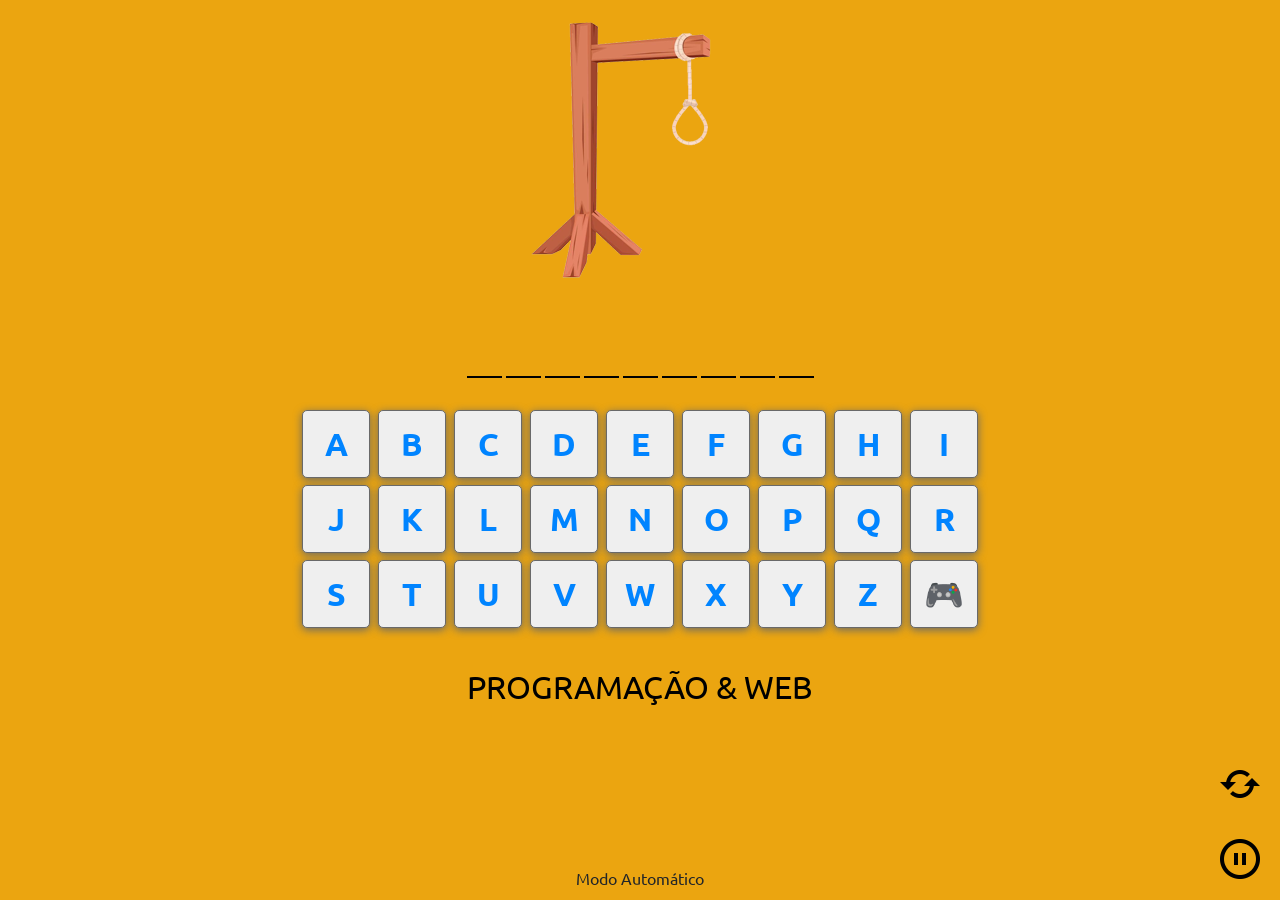
<file: index.html>
<!DOCTYPE html>
<html lang="pt-BR">
<head>
    <meta charset="UTF-8">
    <meta name="viewport" content="width=device-width, initial-scale=1.0">
    <link rel="stylesheet" href="https://cdn.jsdelivr.net/npm/bootstrap@4.0.0/dist/css/bootstrap.min.css" integrity="sha384-Gn5384xqQ1aoWXA+058RXPxPg6fy4IWvTNh0E263XmFcJlSAwiGgFAW/dAiS6JXm" crossorigin="anonymous">
    <link rel="stylesheet" href="css/forca.css" media="screen">
    <link href='https://unpkg.com/boxicons@2.1.4/css/boxicons.min.css' rel='stylesheet'>
    <link href='https://cdn.boxicons.com/3.0.3/fonts/basic/boxicons.min.css' rel='stylesheet'>
    <title>Jogo da Forca</title>
</head>
<body>
    <div class="container">
        <div id="imagem">
        </div>
        <div id="palavra-secreta">
            <!-- <div class="letras">A</div>
            <div class="letras">F</div>
            <div class="letras">G</div>
            <div class="letras">A</div>
            <div class="letras">S</div>
            <div class="letras">M</div> -->
        </div>
        <div id="teclado">
            <div class="teclas">
                <button id="Tecla-A" onclick="verificaLetraEscolhida('A')">A</button>
                <button id="Tecla-B" onclick="verificaLetraEscolhida('B')">B</button>
                <button id="Tecla-C" onclick="verificaLetraEscolhida('C')">C</button>
                <button id="Tecla-D" onclick="verificaLetraEscolhida('D')">D</button>
                <button id="Tecla-E" onclick="verificaLetraEscolhida('E')">E</button>
                <button id="Tecla-F" onclick="verificaLetraEscolhida('F')">F</button>
                <button id="Tecla-G" onclick="verificaLetraEscolhida('G')">G</button>
                <button id="Tecla-H" onclick="verificaLetraEscolhida('H')">H</button>
                <button id="Tecla-I" onclick="verificaLetraEscolhida('I')">I</button>
            </div>
            <div class="teclas">
                <button id="Tecla-J" onclick="verificaLetraEscolhida('J')">J</button>
                <button id="Tecla-K" onclick="verificaLetraEscolhida('K')">K</button>
                <button id="Tecla-L" onclick="verificaLetraEscolhida('L')">L</button>
                <button id="Tecla-M" onclick="verificaLetraEscolhida('M')">M</button>
                <button id="Tecla-N" onclick="verificaLetraEscolhida('N')">N</button>
                <button id="Tecla-O" onclick="verificaLetraEscolhida('O')">O</button>
                <button id="Tecla-P" onclick="verificaLetraEscolhida('P')">P</button>
                <button id="Tecla-Q" onclick="verificaLetraEscolhida('Q')">Q</button>
                <button id="Tecla-R" onclick="verificaLetraEscolhida('R')">R</button>
            </div>
            <div class="teclas">
                <button id="Tecla-S" onclick="verificaLetraEscolhida('S')">S</button>
                <button id="Tecla-T" onclick="verificaLetraEscolhida('T')">T</button>
                <button id="Tecla-U" onclick="verificaLetraEscolhida('U')">U</button>
                <button id="Tecla-V" onclick="verificaLetraEscolhida('V')">V</button>
                <button id="Tecla-W" onclick="verificaLetraEscolhida('W')">W</button>
                <button id="Tecla-X" onclick="verificaLetraEscolhida('X')">X</button>
                <button id="Tecla-Y" onclick="verificaLetraEscolhida('Y')">Y</button>
                <button id="Tecla-Z" onclick="verificaLetraEscolhida('Z')">Z</button>
                <button id="btnReiniciar">🎮</button>
            </div>
            
        </div>
        <div id="categoria">
            CATEGORIA
        </div>
        <!-- inicio modal -->
         <!-- Modal -->
        <div class="modal fade" id="myModal" tabindex="-1" role="dialog" aria-labelledby="exampleModalLabel" aria-hidden="true">
        <div class="modal-dialog" role="document">
            <div class="modal-content">
            <div class="modal-header">
                <h5 class="modal-title" id="exampleModalLabel"></h5>
                <button type="button" class="close" data-dismiss="modal" aria-label="Close">
                <span aria-hidden="true">&times;</span>
                </button>
            </div>
            <div class="modal-body" id="modalBody"></div>
            <div class="modal-footer">
                <button type="button" class="btn btn-primary" data-dismiss="modal">Fechar</button>
            </div>
            </div>
        </div>
        </div>
        <!-- fim modal -->
         <!--Modal add palavra-->
        <div id="modal-alerta" class="modal-container">
            <div class="modal-add-palavra">
                <div class="modal-header-add-palavra" id="modal-titulo">
                    <span id="FechaModal" class="close">&times;</span>
                    <h2>ADICIONAR PALAVRA</h2>
                </div>
                <div class="modal-body-add-palavra" id="modal-mensagem">
                    <input id="addPalavra" type="password" placeholder="PALAVRA" required>
                    <input id="addCategoria" type="text" placeholder="CATEGORIA" required>
                    <button onclick="adicionarPalavra()">Adicionar</button>
                </div>
            </div>
        </div>


        <div id="status">Modo Automático</div>
    <button id="abreModalAddPalavra"><i class='bxr  bx-plus-square'    ></i> </button>
    <img src="img/jogarNovamente.gif" id="jogarNovamente"></img> 
    <button id="recarregar" onclick="sortear()"><i class='bx bx-refresh'></i></button> 
    <button id="jogarAutomatico" onclick="listaAutomatica()"><i class='bx bx-pause-circle'></i></button>


    <script src="https://code.jquery.com/jquery-3.2.1.slim.min.js" integrity="sha384-KJ3o2DKtIkvYIK3UENzmM7KCkRr/rE9/Qpg6aAZGJwFDMVNA/GpGFF93hXpG5KkN" crossorigin="anonymous"></script>
    <script src="https://cdn.jsdelivr.net/npm/popper.js@1.12.9/dist/umd/popper.min.js" integrity="sha384-ApNbgh9B+Y1QKtv3Rn7W3mgPxhU9K/ScQsAP7hUibX39j7fakFPskvXusvfa0b4Q" crossorigin="anonymous"></script>
    <script src="https://cdn.jsdelivr.net/npm/bootstrap@4.0.0/dist/js/bootstrap.min.js" integrity="sha384-JZR6Spejh4U02d8jOt6vLEHfe/JQGiRRSQQxSfFWpi1MquVdAyjUar5+76PVCmYl" crossorigin="anonymous"></script>
    <script src="js/forca.js"></script> 
</body>
</body>
</html>
</file>
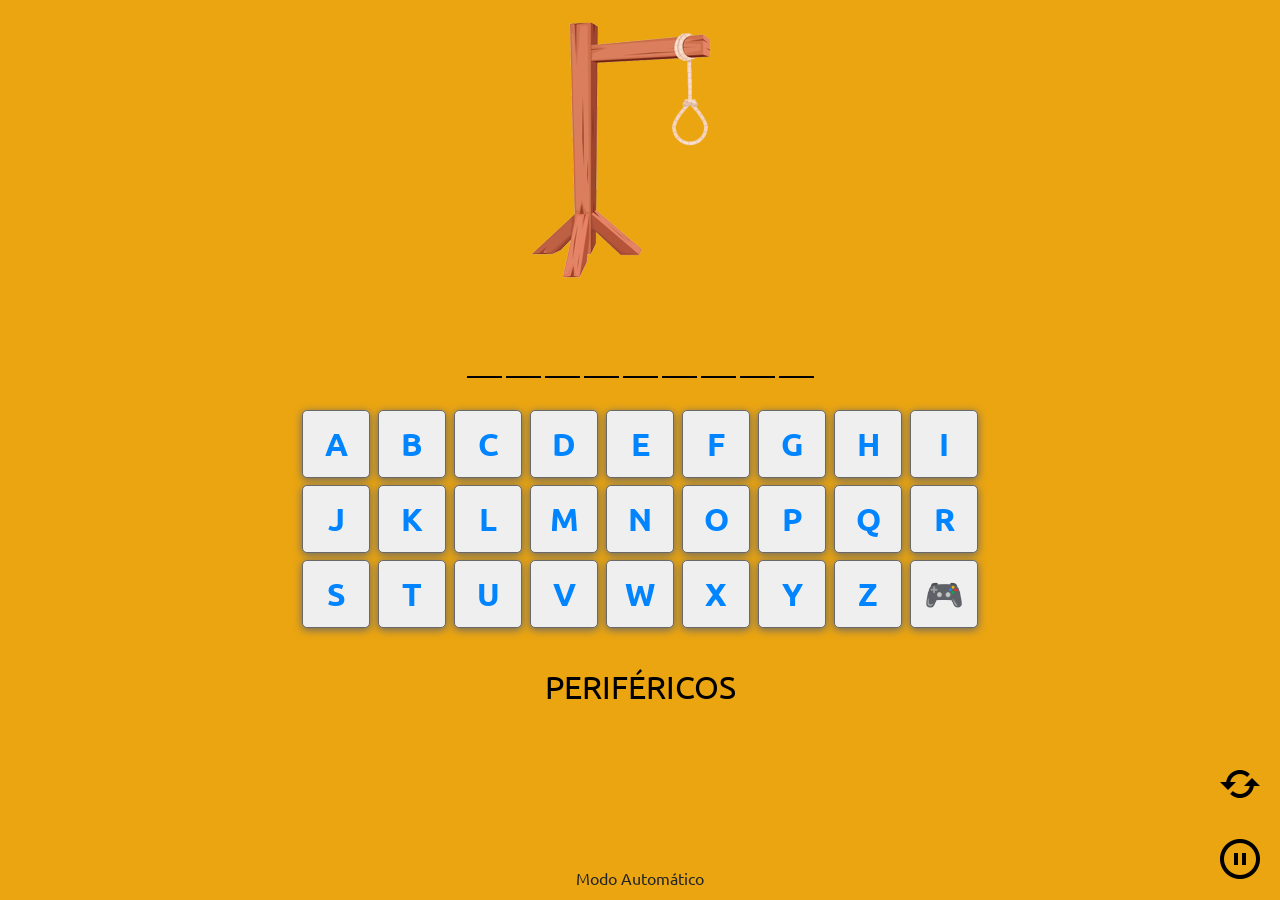
<file: forca.html>
<!DOCTYPE html>
<html lang="pt-BR">
<head>
    <meta charset="UTF-8">
    <meta name="viewport" content="width=device-width, initial-scale=1.0">
    <link rel="stylesheet" href="https://cdn.jsdelivr.net/npm/bootstrap@4.0.0/dist/css/bootstrap.min.css" integrity="sha384-Gn5384xqQ1aoWXA+058RXPxPg6fy4IWvTNh0E263XmFcJlSAwiGgFAW/dAiS6JXm" crossorigin="anonymous">
    <link rel="stylesheet" href="./css/forca.css" media="screen">
    <link href='https://unpkg.com/boxicons@2.1.4/css/boxicons.min.css' rel='stylesheet'>
    <link href='https://cdn.boxicons.com/3.0.3/fonts/basic/boxicons.min.css' rel='stylesheet'>
    <title>Jogo da Forca</title>
</head>
<body>
    <div class="container">
        <div id="imagem">
        </div>
        <div id="palavra-secreta">
            <!-- <div class="letras">A</div>
            <div class="letras">F</div>
            <div class="letras">G</div>
            <div class="letras">A</div>
            <div class="letras">S</div>
            <div class="letras">M</div> -->
        </div>
        <div id="teclado">
            <div class="teclas">
                <button id="Tecla-A" onclick="verificaLetraEscolhida('A')">A</button>
                <button id="Tecla-B" onclick="verificaLetraEscolhida('B')">B</button>
                <button id="Tecla-C" onclick="verificaLetraEscolhida('C')">C</button>
                <button id="Tecla-D" onclick="verificaLetraEscolhida('D')">D</button>
                <button id="Tecla-E" onclick="verificaLetraEscolhida('E')">E</button>
                <button id="Tecla-F" onclick="verificaLetraEscolhida('F')">F</button>
                <button id="Tecla-G" onclick="verificaLetraEscolhida('G')">G</button>
                <button id="Tecla-H" onclick="verificaLetraEscolhida('H')">H</button>
                <button id="Tecla-I" onclick="verificaLetraEscolhida('I')">I</button>
            </div>
            <div class="teclas">
                <button id="Tecla-J" onclick="verificaLetraEscolhida('J')">J</button>
                <button id="Tecla-K" onclick="verificaLetraEscolhida('K')">K</button>
                <button id="Tecla-L" onclick="verificaLetraEscolhida('L')">L</button>
                <button id="Tecla-M" onclick="verificaLetraEscolhida('M')">M</button>
                <button id="Tecla-N" onclick="verificaLetraEscolhida('N')">N</button>
                <button id="Tecla-O" onclick="verificaLetraEscolhida('O')">O</button>
                <button id="Tecla-P" onclick="verificaLetraEscolhida('P')">P</button>
                <button id="Tecla-Q" onclick="verificaLetraEscolhida('Q')">Q</button>
                <button id="Tecla-R" onclick="verificaLetraEscolhida('R')">R</button>
            </div>
            <div class="teclas">
                <button id="Tecla-S" onclick="verificaLetraEscolhida('S')">S</button>
                <button id="Tecla-T" onclick="verificaLetraEscolhida('T')">T</button>
                <button id="Tecla-U" onclick="verificaLetraEscolhida('U')">U</button>
                <button id="Tecla-V" onclick="verificaLetraEscolhida('V')">V</button>
                <button id="Tecla-W" onclick="verificaLetraEscolhida('W')">W</button>
                <button id="Tecla-X" onclick="verificaLetraEscolhida('X')">X</button>
                <button id="Tecla-Y" onclick="verificaLetraEscolhida('Y')">Y</button>
                <button id="Tecla-Z" onclick="verificaLetraEscolhida('Z')">Z</button>
                <button id="btnReiniciar">🎮</button>
            </div>
            
        </div>
        <div id="categoria">
            CATEGORIA
        </div>
        <!-- inicio modal -->
         <!-- Modal -->
        <div class="modal fade" id="myModal" tabindex="-1" role="dialog" aria-labelledby="exampleModalLabel" aria-hidden="true">
        <div class="modal-dialog" role="document">
            <div class="modal-content">
            <div class="modal-header">
                <h5 class="modal-title" id="exampleModalLabel"></h5>
                <button type="button" class="close" data-dismiss="modal" aria-label="Close">
                <span aria-hidden="true">&times;</span>
                </button>
            </div>
            <div class="modal-body" id="modalBody"></div>
            <div class="modal-footer">
                <button type="button" class="btn btn-primary" data-dismiss="modal">Fechar</button>
            </div>
            </div>
        </div>
        </div>
        <!-- fim modal -->
         <!--Modal add palavra-->
        <div id="modal-alerta" class="modal-container">
            <div class="modal-add-palavra">
                <div class="modal-header-add-palavra" id="modal-titulo">
                    <span id="FechaModal" class="close">&times;</span>
                    <h2>ADICIONAR PALAVRA</h2>
                </div>
                <div class="modal-body-add-palavra" id="modal-mensagem">
                    <input id="addPalavra" type="password" placeholder="PALAVRA" required>
                    <input id="addCategoria" type="text" placeholder="CATEGORIA" required>
                    <button onclick="adicionarPalavra()">Adicionar</button>
                </div>
            </div>
        </div>


        <div id="status">Modo Automático</div>
    <button id="abreModalAddPalavra"><i class='bxr  bx-plus-square'    ></i> </button>
    <img src="img/jogarNovamente.gif" id="jogarNovamente"></img> 
    <button id="recarregar" onclick="sortear()"><i class='bx bx-refresh'></i></button> 
    <button id="jogarAutomatico" onclick="listaAutomatica()"><i class='bx bx-pause-circle'></i></button>


    <script src="https://code.jquery.com/jquery-3.2.1.slim.min.js" integrity="sha384-KJ3o2DKtIkvYIK3UENzmM7KCkRr/rE9/Qpg6aAZGJwFDMVNA/GpGFF93hXpG5KkN" crossorigin="anonymous"></script>
    <script src="https://cdn.jsdelivr.net/npm/popper.js@1.12.9/dist/umd/popper.min.js" integrity="sha384-ApNbgh9B+Y1QKtv3Rn7W3mgPxhU9K/ScQsAP7hUibX39j7fakFPskvXusvfa0b4Q" crossorigin="anonymous"></script>
    <script src="https://cdn.jsdelivr.net/npm/bootstrap@4.0.0/dist/js/bootstrap.min.js" integrity="sha384-JZR6Spejh4U02d8jOt6vLEHfe/JQGiRRSQQxSfFWpi1MquVdAyjUar5+76PVCmYl" crossorigin="anonymous"></script>
    <script src="js/forca.js"></script> 
</body>
</body>
</html>
</file>
<file: css/forca.css>
@import url('https://fonts.googleapis.com/css2?family=Ubuntu:ital,wght@0,300;0,400;0,500;1,400&display=swap');
*{
    padding: 0;
    margin: 0;
    block-size: border-box;
}

body{

    width: 100vw;
    height: 90vh;
    margin-top: 10px;
    background-color: rgb(235, 165, 16);
    font-family: "Ubuntu", sans-serif;
}

.container{
    display: flex;
    justify-content: center;
    align-items: center;
    flex-wrap: wrap;
    flex-direction: column;
}

#imagem{

    background-image: url("../img/forca.png");
    width: 234px;
    height: 272px;
    background-repeat: no-repeat;
}

#palavra-secreta{
    display: flex;
    flex-direction: row;
    justify-content: center;
    align-items: center;
    font-size: 1em;
    margin-top: 30px;
}

.letras{
    width: 16px;
    text-align: center;
    border-bottom: 2px solid #000000;
    color: #000000;
    padding: 2px;
    margin-left: 2px;
    margin-right: 2px;
}
.caractere-especial {
    /* Herda o alinhamento e fonte de .letras, mas remove a linha de baixo */
    display: flex; /* Uso 'flex' ou 'inline-block' para manter na linha */
    align-items: center; 
    justify-content: center;
    
    width: auto; /* Permite que o caractere use apenas seu próprio espaço */
    padding: 2px;
    margin-left: 2px;
    margin-right: 2px;
    
    /* Remove a borda/traço que a classe .letras tem */
    border-bottom: none; 
    
    /* Garante que o caractere especial tenha a mesma cor */
    color: #ffffff; 
}
#teclado{

    margin-top: 30px;
}

.teclas button{
    width: 24px;
    height: 24px;
    margin: 2px;
    margin-bottom: 5px;
    cursor: pointer;
    box-shadow: 0px 2px 8px dimgray;
    border-radius: 5px;
    border: 1px solid dimgray;
    color: #0084ff;
    font-family: "Ubuntu", sans-serif;
    font-weight: 700;

}

.teclas button:disabled{
    cursor: not-allowed;
}
.teclas button:hover{
    transform: scale(1.3);

}

#categoria{

    margin-top: 30px;
    color: #000000;
    font-size: 1.2em;
}
#abreModalAddPalavra, #recarregar, #jogarAutomatico, #jogarNovamente{
    position: fixed;
    width: 70px;
    height: 70px;
    border: none;
    outline: none;
    border-radius: 70px;
    font-size: 3em;
    background-color: transparent;
    color: #000000;
    cursor: pointer;

}

#abreModalAddPalavra{
    display: none;
    bottom: 160px;
    right: 5px;

}

#recarregar{
    bottom: 80px;
    right: 5px;
    
}

#jogarAutomatico{
    bottom: 5px;
    right: 5px;
}

#status{
    position: fixed;
    bottom: 10px;
    width: 100%;
    text-align: center;
}

#jogarNovamente{
    display: none;
    bottom: 15px;
    right: 30px;
    transform: rotate(-90deg);
    transform-origin: left top 0;
}

.modal-container{
    display: none;
    position: fixed;
    z-index: 1;
    padding-top: 100px;
    left: 0;
    top: 0;
    padding-top: 100px ;
    width: 100%;
    height: 100%;
    overflow: auto;
    background-color: rgba(0, 0, 0, 0.6);
}

.modal-add-palavra {
    position: relative;
    background-color: #fefefe;
    border: 10px solid #000;
    border-radius: 5px;
    text-align: center;
    margin: auto;
    padding: 0;
    width: 90%;
    box-shadow: 0 4px 8px 0 rgba(0,0,0,0,.2), 0 6px 20px 0 rgba(0,0,0,0.19);
    -webkit-animation-name: animacao;
    -webkit-animation-duration: 0.4s; 
    animation-name: animacao;
    animation-duration: 0.4s;

}

@-webkit-keyframes animacao{
    from{top:-300px; opacity: 0;}
    to{top: 0; opacity: 1;}
}

@keyframes animacao{
    from{top:-300px; opacity: 0;}
    to{top: 0; opacity: 1;}
}

.modal-header-add-palavra{
    padding: 2px 16px;
    background-color: #ffd700;
    font-size: 1.3em;
    border-bottom: 10px solid #000;
}

.close{
    color: #000;
    float: right;
    font-size: 2em;
    font-weight: bold;
}

.close:hover, .close:focus{
    color: #ffffff;
    text-decoration: none;
}

.modal-body-add-palavra{
    display: flex;
    flex-direction: column;
    padding: 2px 16px;
}

.modal-body-add-palavra input, .modal-body-add-palavra button{
    text-align: center;
    margin: 10px 0;
    font-size: 1.5em;
    border-radius: 5px;
    outline: none;
    border: 1px solid #9c9c9c;
}

.modal-body-add-palavra input{
    text-transform: uppercase;
}

.modal-body-add-palavra button{
    background-color: #ffd700;
    cursor: pointer;
}

.modal-body-add-palavra button:hover{
    background-color: #000;
    color: #ffd700;
    cursor: pointer;
}


/*#region media query*/
@media  (min-width: 321px) {
    .teclas button{
    width: 25px;
    height: 25px;
    }
    #categoria{
        font-size: 1.3em;
    }

}

@media  (min-width: 376px) {
    .teclas button{
    width: 30px;
    height: 30px;
    }
    #palavra-secreta{
        font-size: 1.3em;
    }
    .letras{
        width: 18px;
    }
    #categoria{
        font-size: 1.5em;
    }

}

@media  (min-width: 426px) {
    .teclas button{
    width: 36px;
    height: 36px;
    }
    #palavra-secreta{
        font-size: 1.5em;
    }
    .letras{
        width: 20px;
    }
    #categoria{
        font-size: 1.6em;
    }

}

@media  (min-width: 769px) {
    .teclas button{
    width: 68px;
    height: 68px;
    font-size: 2em;
    }
    #palavra-secreta{
        font-size: 2.5em;
    }
    .letras{
        width: 35px;
    }
    #categoria{
        font-size: 2em;
    }
    .modal-add-palavra{
        width: 80%;
    }

}

@media  (min-width: 1025px){
    .modal-add-palavra{
        width: 50%;
    }     
}
/*#Endregion media query*/
</file>
